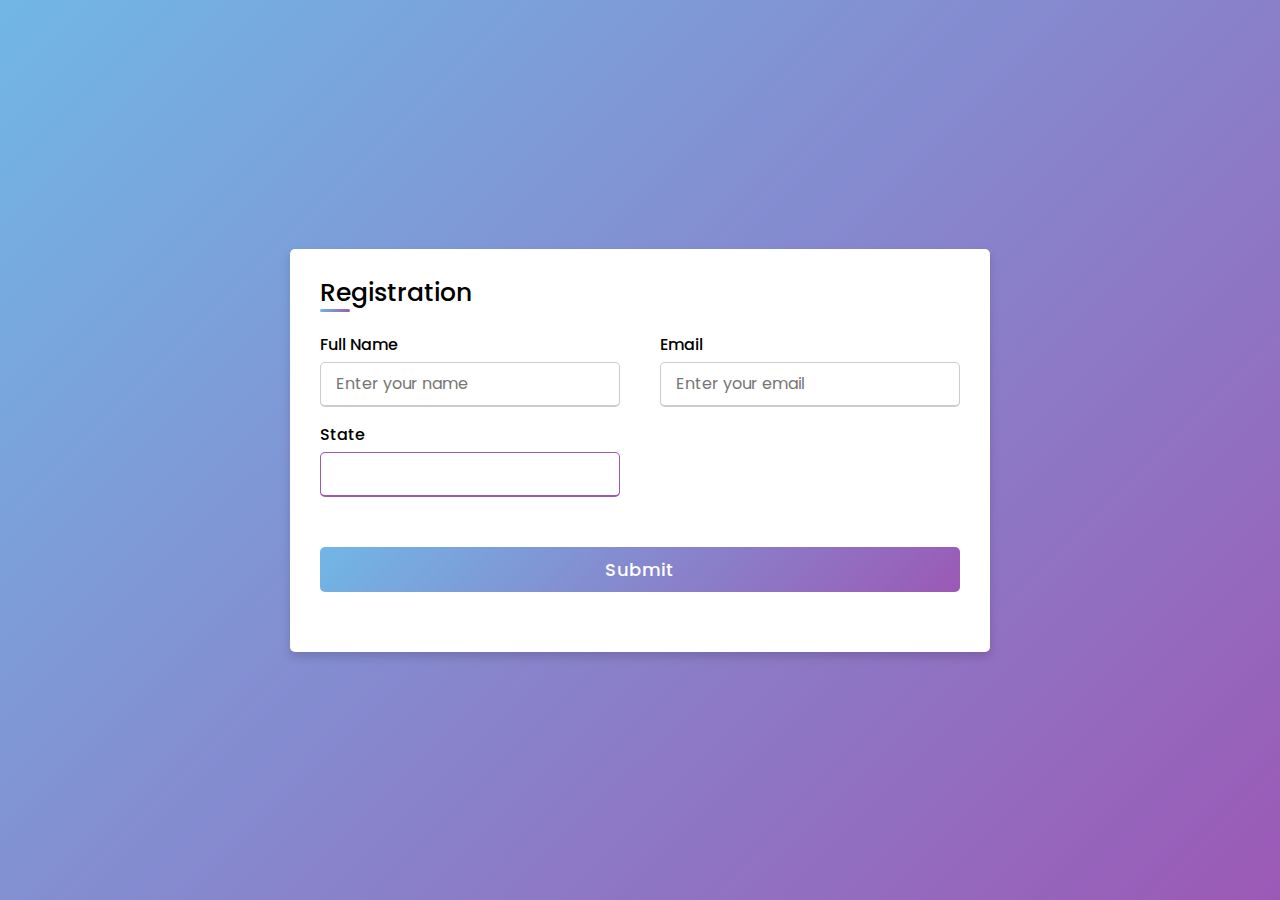
<file: index.html>
<!DOCTYPE html>
<html lang="en" dir="ltr">
  <head>
    <meta charset="UTF-8">
    <link rel="stylesheet" href="style.css">
     <meta name="viewport" content="width=device-width, initial-scale=1.0">
   </head>
<body>
  <div class="container">
    <div class="title">Registration</div>
    <div class="content">
      <form action="#">
        <div class="user-details">
          <div class="input-box">
            <span class="details">Full Name</span>
            <input type="text" placeholder="Enter your name" required>
          </div>
          <div class="input-box">
            <span class="details">Email</span>
            <input type="text" placeholder="Enter your email" required>
          </div>
          <div class="input-box"> 
            <span class="details">State</span>
            <input list="State" id="States">
            <datalist id="State">
                <option value="Maharashtra">
                    <option value="Delhi">
                        <option value="Kerla">
                            <option value="Goa">
            </datalist>
          </div>
        </div>
        <div class="button">
          <a href="quiz.html">
          <input type="url" value="Submit">
          </a>
        </div>
      </form>
    </div>
  </div>
</body>
</html>
</file>
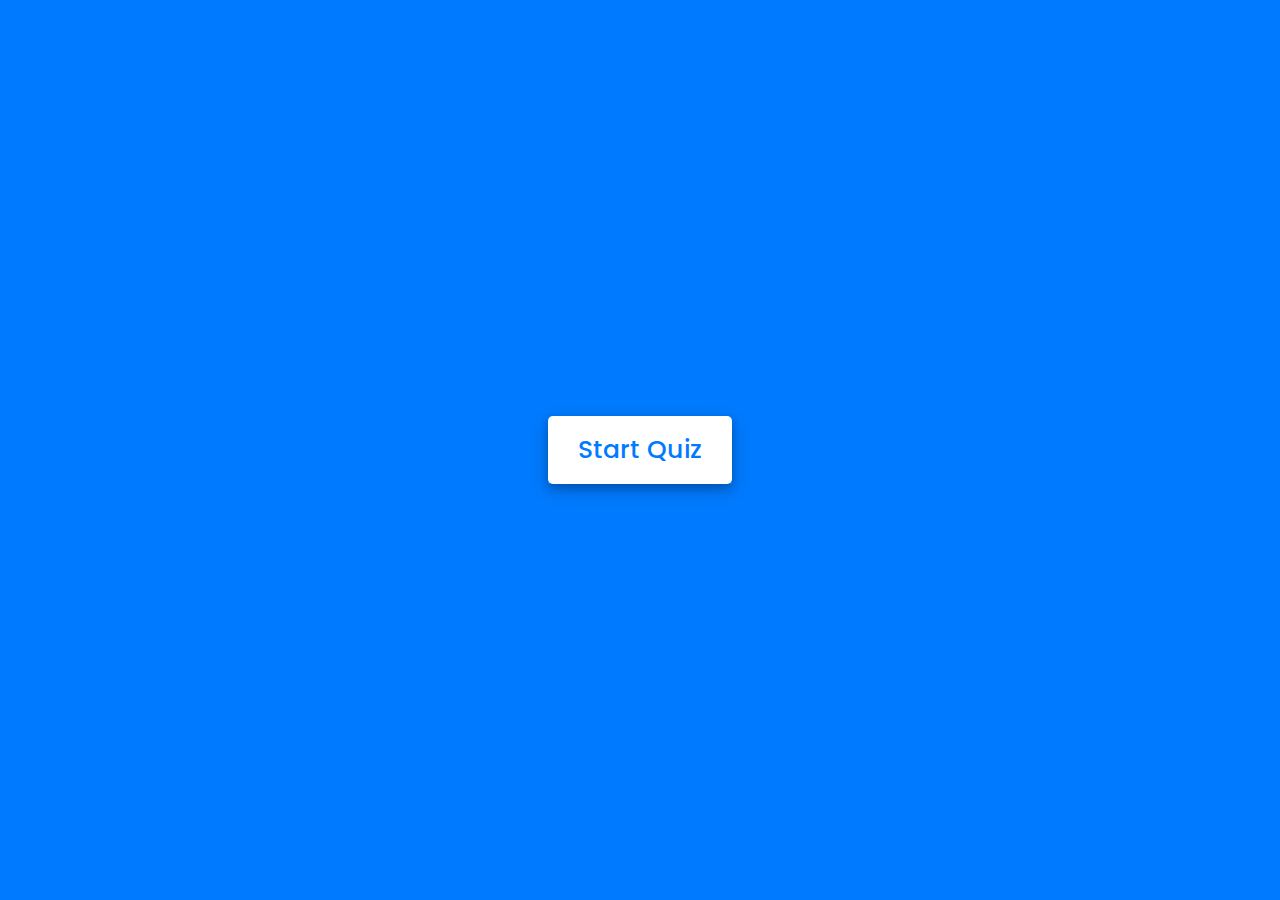
<file: quiz.html>
<!DOCTYPE html>
<html lang="en">
<head> 
    <meta charset="UTF-8">
    <meta name="viewport" content="width=device-width, initial-scale=1.0">
    <title>Awesome Quiz App | CodingNepal</title>
    <link rel="stylesheet" href="quiz.css">
    <!-- FontAweome CDN Link for Icons -->
    <link rel="stylesheet" href="https://cdnjs.cloudflare.com/ajax/libs/font-awesome/5.15.3/css/all.min.css"/>

</head>
<body>
    <!-- start Quiz button -->
    <div class="start_btn"><button>Start Quiz</button></div>

    <!-- Info Box -->
    <div class="container">
    <div class="info_box">
        <div class="info-title"><span>Some Rules of this Quiz</span></div>
        <div class="info-list">
            <div class="info">1. You will have only <span>15 seconds</span> per each question.</div>
            <div class="info">2. Once you select your answer, it can't be undone.</div>
            <div class="info">3. You can't select any option once time goes off.</div>
            <div class="info">4. You can't exit from the Quiz while you're playing.</div>
            <div class="info">5. You'll get points on the basis of your correct answers.</div>
        </div>
        <div class="buttons">
            <button class="quit">Exit Quiz</button>
            <button class="restart">Continue</button>
        </div>
    </div>

    <!-- Quiz Box -->
    <div class="quiz_box">
        <header>
            <div class="title"><img src="TechKilla.PNG" height="62px"></div>
            <div class="timer">
                <div class="time_left_txt">Time Left</div>
                <div class="timer_sec">15</div>
            </div>
            <div class="time_line"></div>
        </header>
        <section>
            <div class="que_text">
                <!-- Here I've inserted question from JavaScript -->
            </div>
            <div class="option_list">
                <!-- Here I've inserted options from JavaScript -->
            </div>
        </section>

        <!-- footer of Quiz Box -->
        <footer>
            <div class="total_que">
                <!-- Here I've inserted Question Count Number from JavaScript -->
            </div>
            <button class="next_btn">Next Que</button>
        </footer>
    </div>

    <!-- Result Box -->
    <div class="result_box">
        <div class="icon">
            <i class="fas fa-crown"></i>
        </div>
        <div class="complete_text">You've completed the Quiz!</div>
        <div class="score_text">
            <!-- Here I've inserted Score Result from JavaScript -->
        </div>
        <div class="buttons">
            <button class="restart">Replay Quiz</button>
            <button class="quit">Quit Quiz</button>
        </div>
    </div>
    </div>

    <!-- Inside this JavaScript file I've inserted Questions and Options only -->
    <script src="quiz.js"></script>

    <!-- Inside this JavaScript file I've coded all Quiz Codes -->
    <script src="script.js"></script>

</body>
</html>
</file>
<file: style.css>
@import url('https://fonts.googleapis.com/css2?family=Poppins:wght@200;300;400;500;600;700&display=swap');
*{
  margin: 0;
  padding: 0;
  box-sizing: border-box;
  font-family: 'Poppins',sans-serif;
}
body{
  height: 100vh;
  display: flex;
  justify-content: center;
  align-items: center;
  padding: 10px; 
  background: linear-gradient(135deg, #71b7e6, #9b59b6);
}
.container{ 
  max-width: 700px;
  width: 100%;
  background-color: #fff;
  padding: 25px 30px;
  border-radius: 5px;
  box-shadow: 0 5px 10px rgba(0,0,0,0.15);
}
.container .title{
  font-size: 25px;
  font-weight: 500;
  position: relative;
}
.container .title::before{
  content: "";
  position: absolute;
  left: 0;
  bottom: 0;
  height: 3px;
  width: 30px;
  border-radius: 5px;
  background: linear-gradient(135deg, #71b7e6, #9b59b6);
}
.content form .user-details{
  display: flex;
  flex-wrap: wrap;
  justify-content: space-between;
  margin: 20px 0 12px 0;
}
form .user-details .input-box{
  margin-bottom: 15px;
  width: calc(100% / 2 - 20px);
}
form .input-box span.details{
  display: block;
  font-weight: 500;
  margin-bottom: 5px;
}
.user-details .input-box input{
  height: 45px;
  width: 100%;
  outline: none;
  font-size: 16px;
  border-radius: 5px;
  padding-left: 15px;
  border: 1px solid #ccc;
  border-bottom-width: 2px;
  transition: all 0.3s ease;
}
.user-details .input-box input:focus,
.user-details .input-box input:valid{
  border-color: #9b59b6;
}

 form .button{
   height: 45px;
   margin: 35px 0
 }
 form .button input{
   text-align: center;
   height: 100%;
   width: 100%;
   border-radius: 5px;
   border: none;
   color: #fff;
   font-size: 18px;
   font-weight: 500;
   letter-spacing: 1px;
   cursor:pointer;
   transition: all 0.3s ease;
   background: linear-gradient(135deg, #71b7e6, #9b59b6);
 }
 form .button input:hover{
  /* transform: scale(0.99); */
  background: linear-gradient(-135deg, #71b7e6, #9b59b6);
  }
 @media(max-width: 584px){
 .container{
  max-width: 100%;
  }
form .user-details .input-box{
    margin-bottom: 15px;
    width: 100%;
  }
  .content form .user-details{
    max-height: 300px;
    overflow-y: scroll;
  }
  .user-details::-webkit-scrollbar{
    width: 5px;
  }
}
</file>
<file: quiz.css>
/* importing google fonts */
@import url('https://fonts.googleapis.com/css2?family=Poppins:wght@200;300;400;500;600;700&display=swap');
*{
    margin: 0;
    padding: 0;
    box-sizing: border-box;
    font-family: 'Poppins', sans-serif;
}

body{ 
    background: #007bff;
}

::selection{
    color: #fff;
    background: #007bff;
}

.start_btn,
.info_box,
.quiz_box,
.result_box{
    position:absolute;
    top: 50%;
    left: 50%;
    transform: translate(-50%, -50%);
    box-shadow: 0 4px 8px 0 rgba(0, 0, 0, 0.2), 
                0 6px 20px 0 rgba(0, 0, 0, 0.19);
}

.info_box.activeInfo,
.quiz_box.activeQuiz,
.result_box.activeResult{
    opacity: 1;
    z-index: 5;
    pointer-events: auto;
    transform: translate(-50%, -50%) scale(1);
}

.start_btn button{
    font-size: 25px;
    font-weight: 500;
    color: #007bff;
    padding: 15px 30px;
    outline: none;
    border: none;
    border-radius: 5px;
    background: #fff;
    cursor: pointer;
}

.info_box{
    width: 540px;
    background: #fff;
    border-radius: 5px;
    transform: translate(-50%, -50%) scale(0.9);
    opacity: 0;
    pointer-events: none;
    transition: all 0.3s ease;
}

.info_box .info-title{
    height: 60px;
    width: 100%;
    border-bottom: 1px solid lightgrey;
    display: flex;
    align-items: center;
    padding: 0 30px;
    border-radius: 5px 5px 0 0;
    font-size: 20px;
    font-weight: 600;
}

.info_box .info-list{
    padding: 15px 30px;
}

.info_box .info-list .info{
    margin: 5px 0;
    font-size: 17px;
}

.info_box .info-list .info span{
    font-weight: 600;
    color: #007bff;
}
.info_box .buttons{
    height: 60px;
    display: flex;
    align-items: center;
    justify-content: flex-end;
    padding: 0 30px;
    border-top: 1px solid lightgrey;
}

.info_box .buttons button{
    margin: 0 5px;
    height: 40px;
    width: 100px;
    font-size: 16px;
    font-weight: 500;
    cursor: pointer;
    border: none;
    outline: none;
    border-radius: 5px;
    border: 1px solid #007bff;
    transition: all 0.3s ease;
}

.quiz_box{
    width: 550px;
    background: #fff;
    border-radius: 5px;
    transform: translate(-50%, -50%) scale(0.9);
    opacity: 0;
    pointer-events: none;
    transition: all 0.3s ease;
}

.quiz_box header{
    position: relative;
    z-index: 2;
    height: 70px;
    padding: 0 30px;
    background: #fff;
    border-radius: 5px 5px 0 0;
    display: flex;
    align-items: center;
    justify-content: space-between;
    box-shadow: 0px 3px 5px 1px rgba(0,0,0,0.1);
}

.quiz_box header .title{
    font-size: 20px;
    font-weight: 600;
}

.quiz_box header .timer{
    color: #004085;
    background: #cce5ff;
    border: 1px solid #b8daff;
    height: 45px;
    padding: 0 8px;
    border-radius: 5px;
    display: flex;
    align-items: center;
    justify-content: space-between;
    width: 145px;
}

.quiz_box header .timer .time_left_txt{
    font-weight: 400;
    font-size: 17px;
    user-select: none;
}

.quiz_box header .timer .timer_sec{
    font-size: 18px;
    font-weight: 500;
    height: 30px;
    width: 45px;
    color: #fff;
    border-radius: 5px;
    line-height: 30px;
    text-align: center;
    background: #343a40;
    border: 1px solid #343a40;
    user-select: none;
}

.quiz_box header .time_line{
    position: absolute;
    bottom: 0px;
    left: 0px;
    height: 3px;
    background: #007bff;
}

section{
    padding: 25px 30px 20px 30px;
    background: #fff;
}

section .que_text{
    font-size: 25px;
    font-weight: 600;
}

section .option_list{
    padding: 20px 0px;
    display: block;   
}

section .option_list .option{
    background: aliceblue;
    border: 1px solid #84c5fe;
    border-radius: 5px;
    padding: 8px 15px;
    font-size: 17px;
    margin-bottom: 15px;
    cursor: pointer;
    transition: all 0.3s ease;
    display: flex;
    align-items: center;
    justify-content: space-between;
}

section .option_list .option:last-child{
    margin-bottom: 0px;
}

section .option_list .option:hover{
    color: #004085;
    background: #cce5ff;
    border: 1px solid #b8daff;
}

section .option_list .option.correct{
    color: #155724;
    background: #d4edda;
    border: 1px solid #c3e6cb;
}

section .option_list .option.incorrect{
    color: #721c24;
    background: #f8d7da;
    border: 1px solid #f5c6cb;
}

section .option_list .option.disabled{
    pointer-events: none;
}

section .option_list .option .icon{
    height: 26px;
    width: 26px;
    border: 2px solid transparent;
    border-radius: 50%;
    text-align: center;
    font-size: 13px;
    pointer-events: none;
    transition: all 0.3s ease;
    line-height: 24px;
}
.option_list .option .icon.tick{
    color: #23903c;
    border-color: #23903c;
    background: #d4edda;
}

.option_list .option .icon.cross{
    color: #a42834;
    background: #f8d7da;
    border-color: #a42834;
}

footer{
    height: 60px;
    padding: 0 30px;
    display: flex;
    align-items: center;
    justify-content: space-between;
    border-top: 1px solid lightgrey;
}

footer .total_que span{
    display: flex;
    user-select: none;
}

footer .total_que span p{
    font-weight: 500;
    padding: 0 5px;
}

footer .total_que span p:first-child{
    padding-left: 0px;
}

footer button{
    height: 40px;
    padding: 0 13px;
    font-size: 18px;
    font-weight: 400;
    cursor: pointer;
    border: none;
    outline: none;
    color: #fff;
    border-radius: 5px;
    background: #007bff;
    border: 1px solid #007bff;
    line-height: 10px;
    opacity: 0;
    pointer-events: none;
    transform: scale(0.95);
    transition: all 0.3s ease;
}

footer button:hover{
    background: #0263ca;
}

footer button.show{
    opacity: 1;
    pointer-events: auto;
    transform: scale(1);
}

.result_box{
    background: #fff;
    border-radius: 5px;
    display: flex;
    padding: 25px 30px;
    width: 450px;
    align-items: center;
    flex-direction: column;
    justify-content: center;
    transform: translate(-50%, -50%) scale(0.9);
    opacity: 0;
    pointer-events: none;
    transition: all 0.3s ease;
}

.result_box .icon{
    font-size: 100px;
    color: #007bff;
    margin-bottom: 10px;
}

.result_box .complete_text{
    font-size: 20px;
    font-weight: 500;
}

.result_box .score_text span{
    display: flex;
    margin: 10px 0;
    font-size: 18px;
    font-weight: 500;
}

.result_box .score_text span p{
    padding: 0 4px;
    font-weight: 600;
}

.result_box .buttons{
    display: flex;
    margin: 20px 0;
}

.result_box .buttons button{
    margin: 0 10px;
    height: 45px;
    padding: 0 20px;
    font-size: 18px;
    font-weight: 500;
    cursor: pointer;
    border: none;
    outline: none;
    border-radius: 5px;
    border: 1px solid #007bff;
    transition: all 0.3s ease;
}

.buttons button.restart{
    color: #fff;
    background: #007bff;
}

.buttons button.restart:hover{
    background: #0263ca;
}

.buttons button.quit{
    color: #007bff;
    background: #fff;
}

.buttons button.quit:hover{
    color: #fff;
    background: #007bff;
}

@media (max-width: 988px){
    html{
        font-size: 30%;
    }
}
</file>
